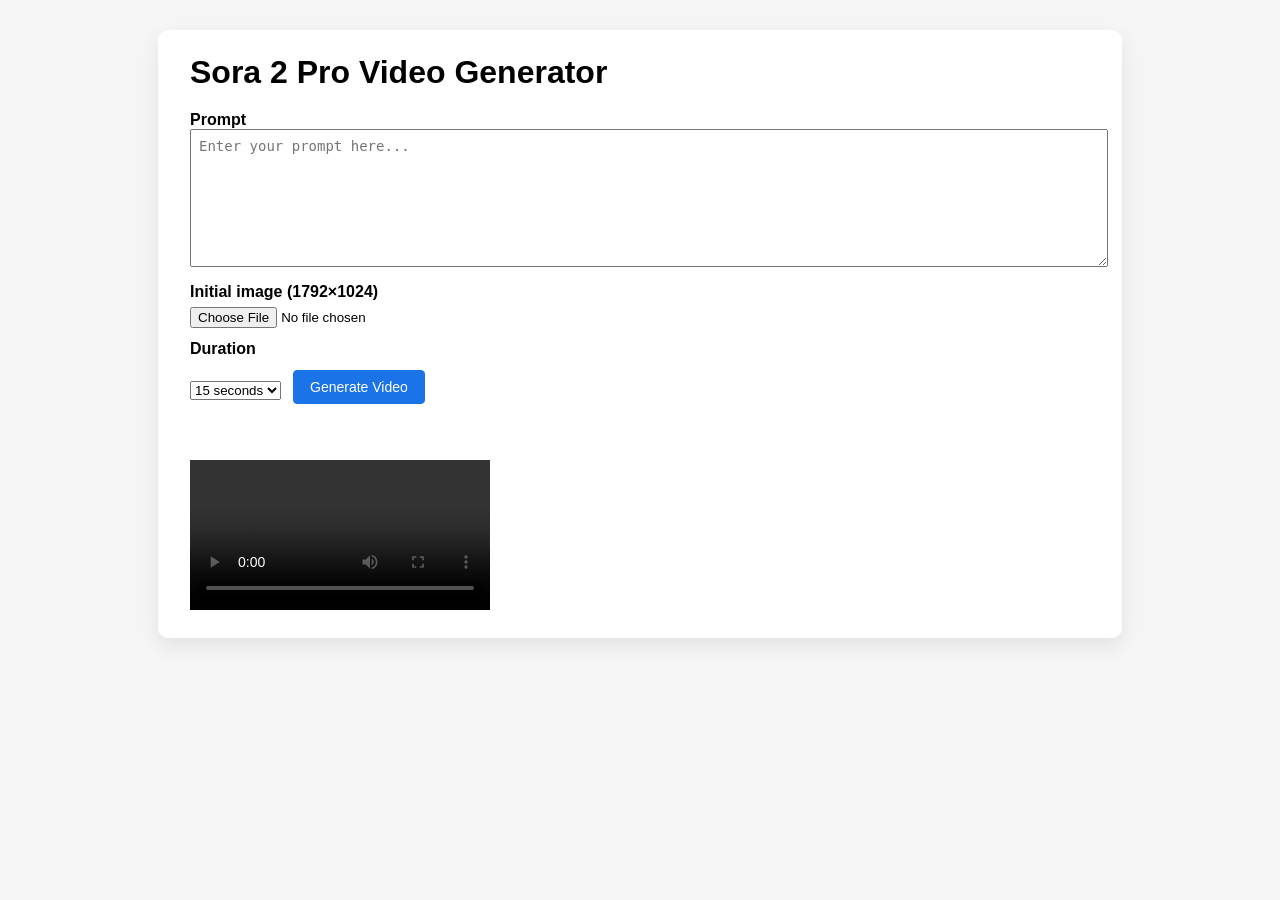
<file: frontend/index.html>
<!DOCTYPE html>
<html lang="en">
<head>
    <meta charset="UTF-8">
    <title>Sora 2 Pro Video Generator</title>
    <style>
        body {
            font-family: Arial, sans-serif;
            background: #f5f5f5;
            margin: 0;
            padding: 30px 15px;
        }
        .container {
            max-width: 900px;
            margin: 0 auto;
            background: #ffffff;
            padding: 24px 32px;
            border-radius: 10px;
            box-shadow: 0 8px 20px rgba(0,0,0,0.08);
        }
        h1 {
            margin-top: 0;
            margin-bottom: 20px;
        }
        label {
            display: block;
            margin-top: 12px;
            font-weight: bold;
        }
        textarea {
            width: 100%;
            min-height: 120px;
            resize: vertical;
            padding: 8px;
            font-size: 14px;
        }
        input[type="file"],
        select {
            margin-top: 6px;
        }
        .controls-row {
            display: flex;
            align-items: center;
            gap: 12px;
            margin-top: 12px;
        }
        button {
            padding: 8px 16px;
            font-size: 14px;
            cursor: pointer;
            border-radius: 4px;
            border: 1px solid #1b73e8;
            background: #1b73e8;
            color: white;
        }
        button:disabled {
            background: #9bbcf3;
            border-color: #9bbcf3;
            cursor: default;
        }
        #status {
            margin-top: 18px;
            font-size: 14px;
            color: #333;
            min-height: 18px;
        }
        #status.error {
            color: #c0392b;
        }
        #status.success {
            color: #2c7a4b;
        }
        video {
            margin-top: 20px;
            max-width: 100%;
            background: #000;
        }
    </style>
</head>
<body>
    <div class="container">
        <h1>Sora 2 Pro Video Generator</h1>

        <label for="prompt">Prompt</label>
        <textarea id="prompt" placeholder="Enter your prompt here..."></textarea>

        <label for="image">Initial image (1792×1024)</label>
        <input type="file" id="image" accept="image/png, image/jpeg, image/webp">

        <label for="duration">Duration</label>
        <div class="controls-row">
            <select id="duration">
                <option value="15">15 seconds</option>
                <option value="25">25 seconds</option>
            </select>
            <button id="generateBtn">Generate Video</button>
        </div>

        <div id="status"></div>
        <video id="videoPlayer" controls></video>
    </div>

    <script>
        const promptField = document.getElementById('prompt');
        const imageField = document.getElementById('image');
        const durationField = document.getElementById('duration');
        const statusDiv = document.getElementById('status');
        const videoPlayer = document.getElementById('videoPlayer');
        const generateBtn = document.getElementById('generateBtn');

        let timerId = null;

        function setStatus(text, type = "") {
            statusDiv.textContent = text;
            statusDiv.className = "";
            if (type) {
                statusDiv.classList.add(type);
            }
        }

        generateBtn.addEventListener('click', async () => {
            const prompt = promptField.value.trim();
            const file = imageField.files[0];
            const duration = durationField.value;

            if (!file) {
                setStatus('Please select an image file.', 'error');
                return;
            }

            // Prepare UI
            generateBtn.disabled = true;
            generateBtn.textContent = 'Generating...';
            videoPlayer.src = '';
            setStatus('Uploading and generating video...', '');

            const startTime = Date.now();

            // Counter updates every second
            timerId = setInterval(() => {
                const elapsed = Math.round((Date.now() - startTime) / 1000);
                setStatus(
                    `Generating video... ${elapsed}s elapsed (this may take around 60–120 seconds).`
                );
            }, 1000);

            const formData = new FormData();
            formData.append('prompt', prompt);
            formData.append('duration', duration);
            formData.append('image', file);

            try {
                const response = await fetch('/generate', {
                    method: 'POST',
                    body: formData
                });

                const result = await response.json();

                // Stop counter
                if (timerId !== null) {
                    clearInterval(timerId);
                    timerId = null;
                }

                const totalSeconds = Math.round((Date.now() - startTime) / 1000);

                if (response.ok) {
                    setStatus(`Video ready! (took ${totalSeconds}s)`, 'success');
                    if (result.video_url) {
                        videoPlayer.src = result.video_url;
                        videoPlayer.load();
                    }
                } else {
                    let extra = '';
                    if (result && result.details) {
                        extra = ' – ' + (typeof result.details === 'string'
                            ? result.details
                            : JSON.stringify(result.details));
                    }
                    setStatus(
                        'Error: ' + (result.error || 'Unknown error') + extra,
                        'error'
                    );
                }
            } catch (err) {
                if (timerId !== null) {
                    clearInterval(timerId);
                    timerId = null;
                }
                setStatus('Error: ' + err.toString(), 'error');
            } finally {
                generateBtn.disabled = false;
                generateBtn.textContent = 'Generate Video';
            }
        });
    </script>
</body>
</html>
</file>
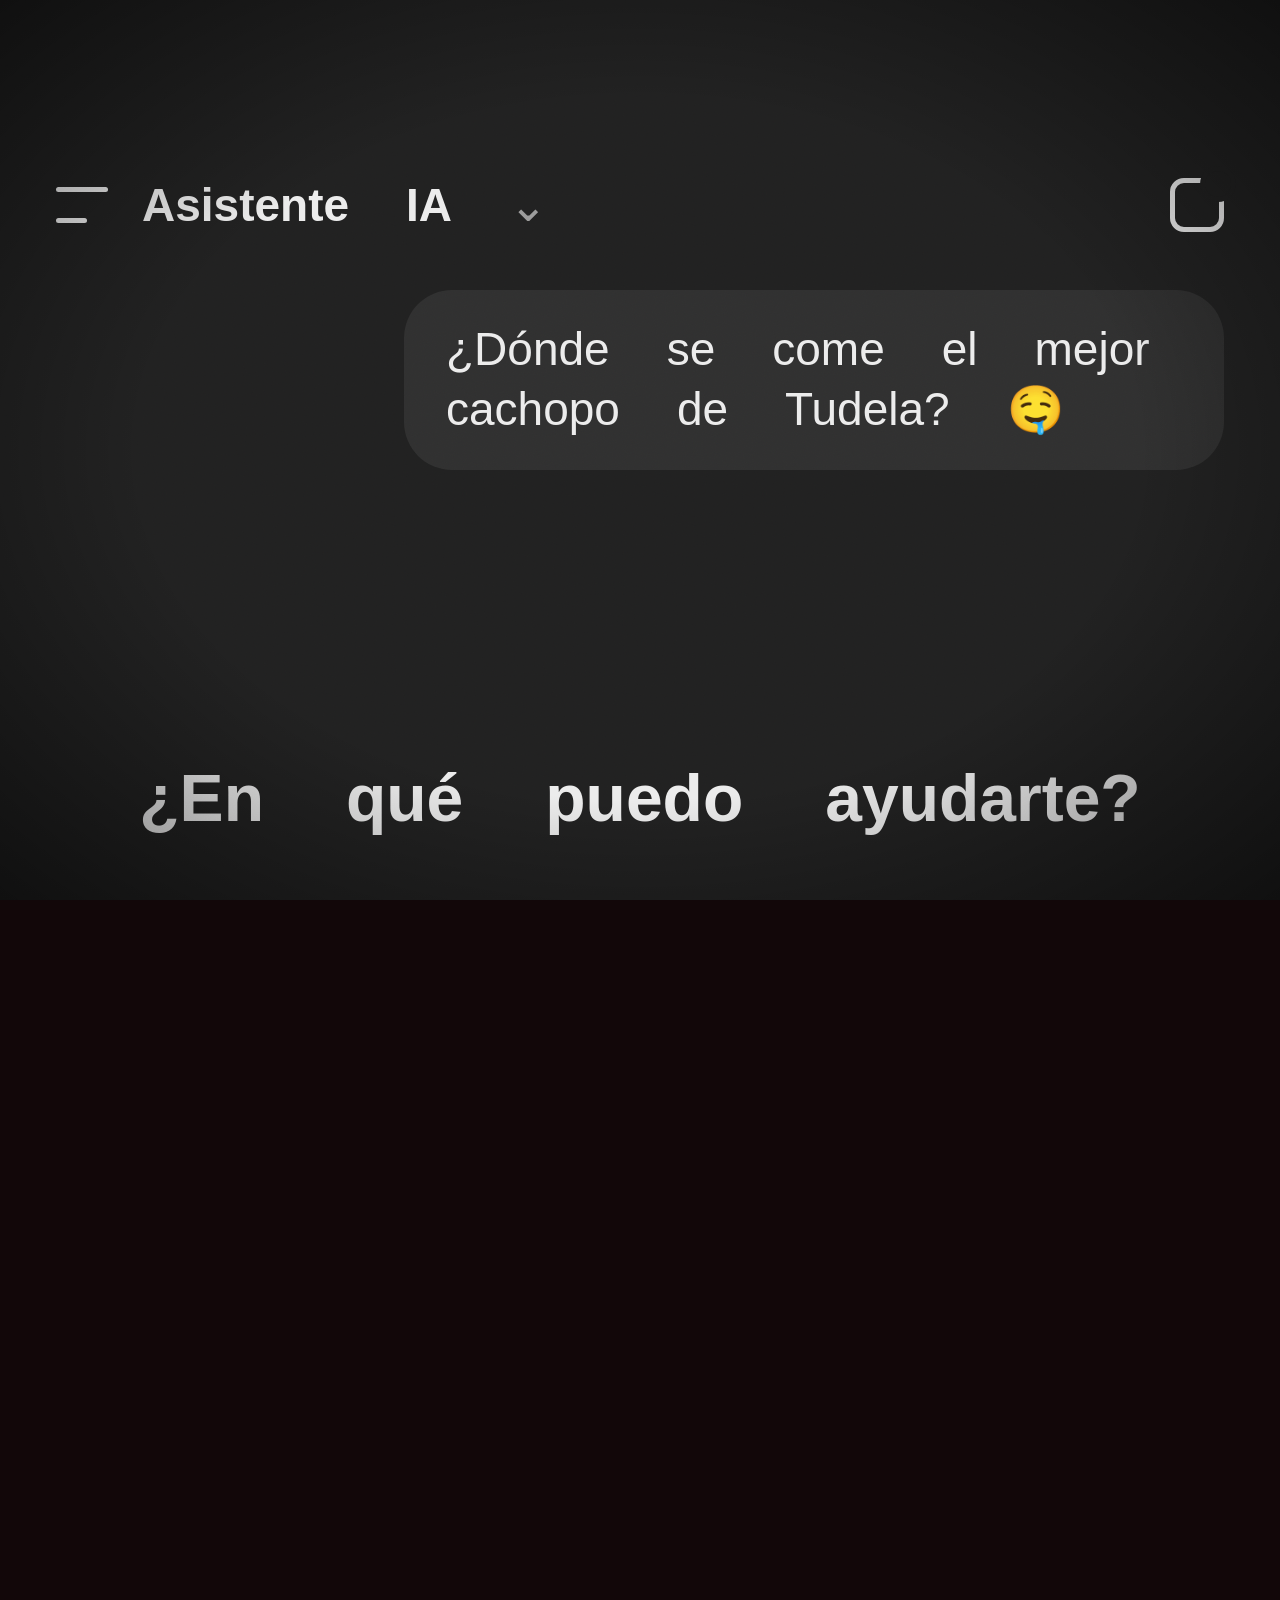
<file: reels/casa-alberto/src/reel1-ia.html>
<!doctype html>
<html lang="es">
<head>
<meta charset="utf-8">
<title>Reel 1 · Le pregunté a la IA</title>
<link rel="stylesheet" href="../assets/common.css">
<style>
  #bg { position: absolute; inset: 0; background: radial-gradient(circle at 50% 35%, #3a0b1a 0%, #140609 60%, #0b0405 100%); }

  /* Scene A: hook */
  #hook { position: absolute; inset: 0; display: flex; flex-direction: column; align-items: center; justify-content: center; gap: 18px; text-align: center; }
  #hook .l { font-size: 132px; display: inline-block; }
  #hook .gold { color: var(--gold); }
  #hook .eyes { font-size: 190px; margin-top: 30px; }

  /* Scene B: chat UI */
  #chat { position: absolute; inset: 0; background: #212121; transform-origin: 50% 50%; }
  #topbar { position: absolute; left: 0; right: 0; top: 150px; height: 110px; display: flex; align-items: center; padding: 0 56px; gap: 34px; }
  #topbar .menu { width: 52px; height: 36px; display: flex; flex-direction: column; justify-content: space-between; }
  #topbar .menu i { display: block; height: 5px; border-radius: 3px; background: #ececec; }
  #topbar .menu i:last-child { width: 60%; }
  #topbar .title { font-size: 46px; font-weight: 600; color: #ececec; }
  #topbar .title span { color: #9b9b9b; font-weight: 500; }
  #topbar .new { margin-left: auto; width: 54px; height: 54px; border: 5px solid #ececec; border-radius: 14px; position: relative; }
  #topbar .new::after { content: ''; position: absolute; right: -12px; top: -12px; width: 26px; height: 26px; border-radius: 50%; background: #212121; box-shadow: 0 0 0 5px #212121; }

  #empty { position: absolute; left: 0; right: 0; top: 760px; text-align: center; font-size: 66px; font-weight: 600; color: #ececec; }

  #viewport { position: absolute; left: 0; right: 0; top: 290px; height: 1100px; overflow: hidden; }
  #thread { position: absolute; left: 56px; right: 56px; top: 0; }
  #ububble { margin-left: auto; width: fit-content; max-width: 820px; background: #303030; color: #ececec; font-size: 46px; line-height: 1.3; padding: 30px 42px; border-radius: 48px; }
  #thinking { margin-top: 56px; font-size: 44px; font-weight: 500; background: linear-gradient(90deg, #6b6b6b 0%, #6b6b6b 35%, #f2f2f2 50%, #6b6b6b 65%, #6b6b6b 100%); background-size: 300% 100%; -webkit-background-clip: text; color: transparent; height: 0; overflow: visible; }
  #answer { margin-top: 56px; font-size: 44px; line-height: 1.42; color: #ececec; }
  #answer p { margin-bottom: 28px; }
  #answer b { font-weight: 800; color: #fff; }
  #answer .w { opacity: 0; }
  #answer ul { list-style: none; margin: 8px 0 26px; }
  #answer li { margin-bottom: 14px; }

  #card { display: flex; gap: 34px; align-items: center; background: #2b2b2b; border: 3px solid #3d3d3d; border-radius: 40px; padding: 30px 34px; margin: 6px 0 34px; opacity: 0; transform-origin: 50% 50%; position: relative; }
  #card .logo { width: 190px; height: 190px; flex: none; }
  #card .name { font-size: 58px; font-weight: 800; color: #fff; line-height: 1.1; }
  #card .sub { font-size: 36px; color: #b4b4b4; margin-bottom: 12px; font-style: italic; }
  #card .row { font-size: 38px; color: #e6e6e6; line-height: 1.45; }
  #card .glow { position: absolute; inset: -6px; border-radius: 44px; border: 6px solid var(--gold); box-shadow: 0 0 60px 10px rgba(244,183,64,.55), inset 0 0 40px rgba(244,183,64,.25); opacity: 0; }

  #actions { display: flex; gap: 44px; margin-top: 4px; opacity: 0; }
  #actions svg { width: 46px; height: 46px; }

  #composer { position: absolute; left: 44px; right: 44px; top: 1430px; min-height: 140px; border-radius: 70px; background: #303030; display: flex; align-items: center; padding: 0 30px 0 48px; gap: 26px; }
  #composer .plus { font-size: 64px; color: #cfcfcf; font-weight: 300; line-height: 1; }
  #composer .field { flex: 1; font-size: 44px; color: #ececec; white-space: nowrap; overflow: hidden; }
  #composer .ph { color: #8f8f8f; }
  #composer .caret { display: inline-block; width: 4px; height: 52px; background: #ececec; vertical-align: -10px; margin-left: 3px; }
  #send { width: 92px; height: 92px; border-radius: 50%; background: #676767; display: flex; align-items: center; justify-content: center; flex: none; }
  #send svg { width: 48px; height: 48px; }
  #disclaimer { position: absolute; left: 0; right: 0; top: 1600px; text-align: center; color: #9b9b9b; font-size: 30px; }

  #sticker { position: absolute; left: 50%; top: 560px; font-size: 76px; color: var(--ink); background: var(--gold); padding: 18px 46px 22px; border-radius: 26px; white-space: nowrap; box-shadow: 0 18px 0 #a8621a, 0 30px 60px rgba(0,0,0,.5); opacity: 0; }

</style>
</head>
<body>
<div id="stage">
  <div id="bg"></div>

  <div id="hook">
    <div><span class="l anton" data-i="0">Le pregunté</span></div>
    <div><span class="l anton" data-i="1">a la IA dónde</span></div>
    <div><span class="l anton gold" data-i="2">comer en Tudela</span></div>
    <div><span class="l eyes emoji" data-i="3">👀</span></div>
  </div>

  <div id="chat">
    <div id="topbar">
      <div class="menu"><i></i><i></i></div>
      <div class="title">Asistente IA <span>⌄</span></div>
      <div class="new"></div>
    </div>
    <div id="empty">¿En qué puedo ayudarte?</div>
    <div id="viewport"><div id="thread">
      <div id="ububble">¿Dónde se come el mejor cachopo de Tudela? 🤤</div>
      <div id="thinking">Pensando…</div>
      <div id="answer">
        <p class="stream">¡Buena pregunta! 😋 Si buscas cachopo en Tudela, lo tengo clarísimo:</p>
        <div id="card">
          <div class="logo"></div>
          <div>
            <div class="name">Casa Alberto</div>
            <div class="sub">De tapa en tapa</div>
            <div class="row">📍 C/ Muro 27, Tudela</div>
            <div class="row">📞 948 82 19 12</div>
          </div>
          <div class="glow"></div>
        </div>
        <ul class="stream">
          <li>🔥 <b>Cachopos</b> enormes y bien crujientes</li>
          <li>🥩 <b>Paletilla</b> y <b>costillares</b> que se deshacen</li>
          <li>🍻 Ambiente de tapeo de toda la vida</li>
        </ul>
        <p class="stream">Mi consejo: ve con hambre… y con amigos. 😉</p>
      </div>
      <div id="actions">
        <svg viewBox="0 0 24 24" fill="none" stroke="#b4b4b4" stroke-width="2" stroke-linecap="round" stroke-linejoin="round"><rect x="9" y="9" width="12" height="12" rx="2"/><path d="M5 15H4a1 1 0 0 1-1-1V4a1 1 0 0 1 1-1h10a1 1 0 0 1 1 1v1"/></svg>
        <svg viewBox="0 0 24 24" fill="none" stroke="#b4b4b4" stroke-width="2" stroke-linecap="round" stroke-linejoin="round"><path d="M7 10v11M15 5.9 14 10h5.8a2 2 0 0 1 2 2.3l-1.4 7A2 2 0 0 1 18.5 21H7V10l4-8a3 3 0 0 1 4 3.9z"/></svg>
        <svg viewBox="0 0 24 24" fill="none" stroke="#b4b4b4" stroke-width="2" stroke-linecap="round" stroke-linejoin="round"><path d="M17 14V3M9 18.1 10 14H4.2a2 2 0 0 1-2-2.3l1.4-7A2 2 0 0 1 5.5 3H17v11l-4 8a3 3 0 0 1-4-3.9z"/></svg>
        <svg viewBox="0 0 24 24" fill="none" stroke="#b4b4b4" stroke-width="2" stroke-linecap="round" stroke-linejoin="round"><path d="M3 12a9 9 0 1 0 3-6.7L3 8"/><path d="M3 3v5h5"/></svg>
      </div>
    </div></div>

    <div id="composer">
      <div class="plus">+</div>
      <div class="field"><span class="ph">Pregunta lo que quieras</span><span class="typed"></span><span class="caret"></span></div>
      <div id="send"><svg viewBox="0 0 24 24" fill="none" stroke="#212121" stroke-width="3" stroke-linecap="round" stroke-linejoin="round"><path d="M12 19V5M5 12l7-7 7 7"/></svg></div>
    </div>
    <div id="disclaimer">La IA puede cometer errores. Esta vez, no. 😉</div>
  </div>
  <div id="sticker" class="marker">¡Hasta la IA lo sabe! 🏆</div>

  <div id="end" data-headline="¿Te vienes? 🤤"></div>
</div>

<script src="../assets/common.js"></script>
<script>
window.DURATION = 23;
const QUESTION = '¿Dónde se come el mejor cachopo de Tudela? 🤤';
const T = { hookEnd: 2.6, typeStart: 3.5, typeEnd: 6.4, send: 6.9, think: 7.3, answer: 8.9, zoom: 15.6, end: 18.4 };
const chars = [...QUESTION];
const charTime = i => T.typeStart + (T.typeEnd - T.typeStart) * i / chars.length;

window.SFX = [
  { t: 0.05, type: 'hit' }, { t: 0.45, type: 'pop' }, { t: 0.85, type: 'pop' }, { t: 1.25, type: 'pop' },
  { t: T.hookEnd - .25, type: 'whoosh' },
  ...chars.map((c, i) => ({ t: charTime(i), type: 'key' })).filter((_, i) => i % 1 === 0),
  { t: T.send, type: 'pop' }, { t: T.answer, type: 'ding' },
  { t: T.zoom - .3, type: 'whoosh' }, { t: T.zoom + .1, type: 'hit' },
  { t: T.end - 1.2, type: 'riser', dur: 1.2 }, { t: T.end, type: 'impact' },
];
window.MUSIC = { style: 'chill', bpm: 96, duckUntil: 0 };

// Split streaming blocks into word spans so the answer can "type" itself.
let words = [];
window.addEventListener('DOMContentLoaded', () => {
  $$('#answer .stream').forEach(block => {
    const walk = node => {
      [...node.childNodes].forEach(n => {
        if (n.nodeType === 3) {
          const frag = document.createDocumentFragment();
          n.textContent.split(/(\s+)/).forEach(part => {
            if (!part) return;
            if (/^\s+$/.test(part)) { frag.appendChild(document.createTextNode(part)); return; }
            const s = document.createElement('span'); s.className = 'w'; s.textContent = part; frag.appendChild(s);
          });
          n.replaceWith(frag);
        } else walk(n);
      });
    };
    walk(block);
  });
  words = $$('#answer .w');
});

// Words of the answer: the card is inserted after the first paragraph.
const CARD_AT = 1.9; // seconds after T.answer
function wordTime(i) {
  const firstPara = 12;
  const base = T.answer + i * 0.085;
  return i >= firstPara ? base + 1.0 : base;
}

window.renderFrame = function (t) {
  // ---------- Scene A: hook ----------
  const hookOut = prog(t, T.hookEnd - .35, .35, E.inCubic);
  $('#hook').style.opacity = 1 - hookOut;
  $$('#hook .l').forEach(el => {
    const i = +el.dataset.i, p = prog(t, .05 + i * .4, .45, E.outBack);
    style(el, { y: (1 - p) * 120, s: .6 + .4 * p + hookOut * .3, o: clamp(p * 2), blur: (1 - p) * 10 });
  });
  const sh0 = shake(t, .05, .4, 14);
  style($('#hook'), { x: sh0.x, y: sh0.y });

  // ---------- Scene B: chat ----------
  const chatIn = prog(t, T.hookEnd - .3, .6, E.outExpo);
  const zoom = prog(t, T.zoom, 1.1, E.inOutCubic);
  const chatOut = prog(t, T.end - .25, .35, E.inCubic);
  const chat = $('#chat');
  chat.style.display = t < T.hookEnd - .3 || t > T.end + .3 ? 'none' : 'block';

  // typing
  const typedN = chars.filter((_, i) => charTime(i) <= t).length;
  const sent = t >= T.send;
  $('#composer .typed').textContent = sent ? '' : chars.slice(0, typedN).join('');
  $('#composer .ph').style.display = (typedN === 0 || sent) ? 'inline' : 'none';
  $('#composer .caret').style.opacity = (Math.floor(t * 2.2) % 2 === 0 || (t > T.typeStart && t < T.typeEnd)) && !sent ? 1 : 0;
  const hasText = typedN > 0 && !sent;
  $('#send').style.background = hasText ? '#ececec' : '#676767';
  const press = 1 - .18 * Math.sin(Math.PI * clamp((t - (T.send - .15)) / .3));
  style($('#send'), { s: press });

  // question bubble + empty state
  const emptyOut = prog(t, T.send, .3);
  style($('#empty'), { o: 1 - emptyOut, y: -emptyOut * 40 });
  const bub = prog(t, T.send, .55, E.outBack);
  style($('#ububble'), { o: clamp(bub * 2), y: (1 - bub) * 900, s: .9 + .1 * bub });

  // thinking shimmer
  const th = $('#thinking');
  const thinkingOn = t >= T.think && t < T.answer;
  th.style.opacity = thinkingOn ? env(t, T.think, T.answer, .2, .15) : 0;
  th.style.backgroundPosition = `${100 - ((t - T.think) * 120) % 300}% 0`;

  // answer streaming
  words.forEach((w, i) => { w.style.opacity = clamp((t - wordTime(i)) / .12); });
  const card = prog(t, T.answer + CARD_AT, .6, E.outBack);
  style($('#card'), { o: clamp(card * 1.5), y: (1 - card) * 60, s: .92 + .08 * card });
  const actions = prog(t, T.answer + 1.0 + words.length * .085 + .3, .4);
  $('#actions').style.opacity = actions;

  // auto-scroll the thread so the newest content stays in view
  const thread = $('#thread');
  const vp = $('#viewport').clientHeight;
  const contentH = [...thread.children].reduce((h, el) => {
    if (el.id === 'answer') {
      // only count what has already appeared
      const visible = [...el.querySelectorAll('.w')].filter(w => +w.style.opacity > 0).pop();
      const cardShown = +$('#card').style.opacity > 0;
      const bottom = visible ? visible.offsetTop + visible.offsetHeight + 40 : 0;
      const cardBottom = cardShown ? $('#card').offsetTop + $('#card').offsetHeight + 40 : 0;
      return Math.max(h, el.offsetTop + 0, Math.max(bottom, cardBottom));
    }
    if (el.id === 'actions') return +el.style.opacity > 0 ? Math.max(h, el.offsetTop + el.offsetHeight + 30) : h;
    return Math.max(h, el.offsetTop + el.offsetHeight);
  }, 0);
  const targetScroll = Math.max(0, contentH - vp);
  thread.style.transform = `translateY(${-targetScroll}px)`;

  // zoom punch onto the card (measured with the chat untransformed)
  chat.style.transform = 'none';
  const cardRect = $('#card').getBoundingClientRect();
  const fx = cardRect.left + cardRect.width / 2, fy = cardRect.top + cardRect.height / 2;
  const zs = 1 + zoom * .08;
  const shz = shake(t, T.zoom + .1, .5, 12);
  chat.style.transformOrigin = `${fx}px ${fy}px`;
  chat.style.transform = `translate(${(540 - fx) * zoom + shz.x}px, ${(1000 - fy) * zoom + shz.y}px) scale(${zs * (1 + chatOut * .4)})`;
  chat.style.opacity = Math.min(chatIn, 1 - chatOut);
  chat.style.filter = chatOut > 0 ? `blur(${chatOut * 20}px)` : 'none';
  $$('#thread > *:not(#answer), #answer > *:not(#card), #topbar, #composer, #disclaimer').forEach(el => {
    el.style.filter = zoom > 0 ? `brightness(${1 - .65 * zoom}) blur(${zoom * 3}px)` : 'none';
  });
  $('#card .glow').style.opacity = zoom * (.75 + .25 * Math.sin(t * 9));
  const st = prog(t, T.zoom + .5, .5, E.outBack);
  $('#sticker').style.opacity = clamp(st * 2) * (1 - chatOut);
  $('#sticker').style.transform = `translate(-50%, ${(1 - st) * -60}px) rotate(-5deg) scale(${.4 + .6 * st})`;

  renderEnd(t, T.end);

  $('#bg').style.opacity = 1;
  overlays(t, [[0.05, .25, .5], [T.zoom + .1, .25, .5], [T.end, .35, .9]]);
};
</script>
</body>
</html>
</file>
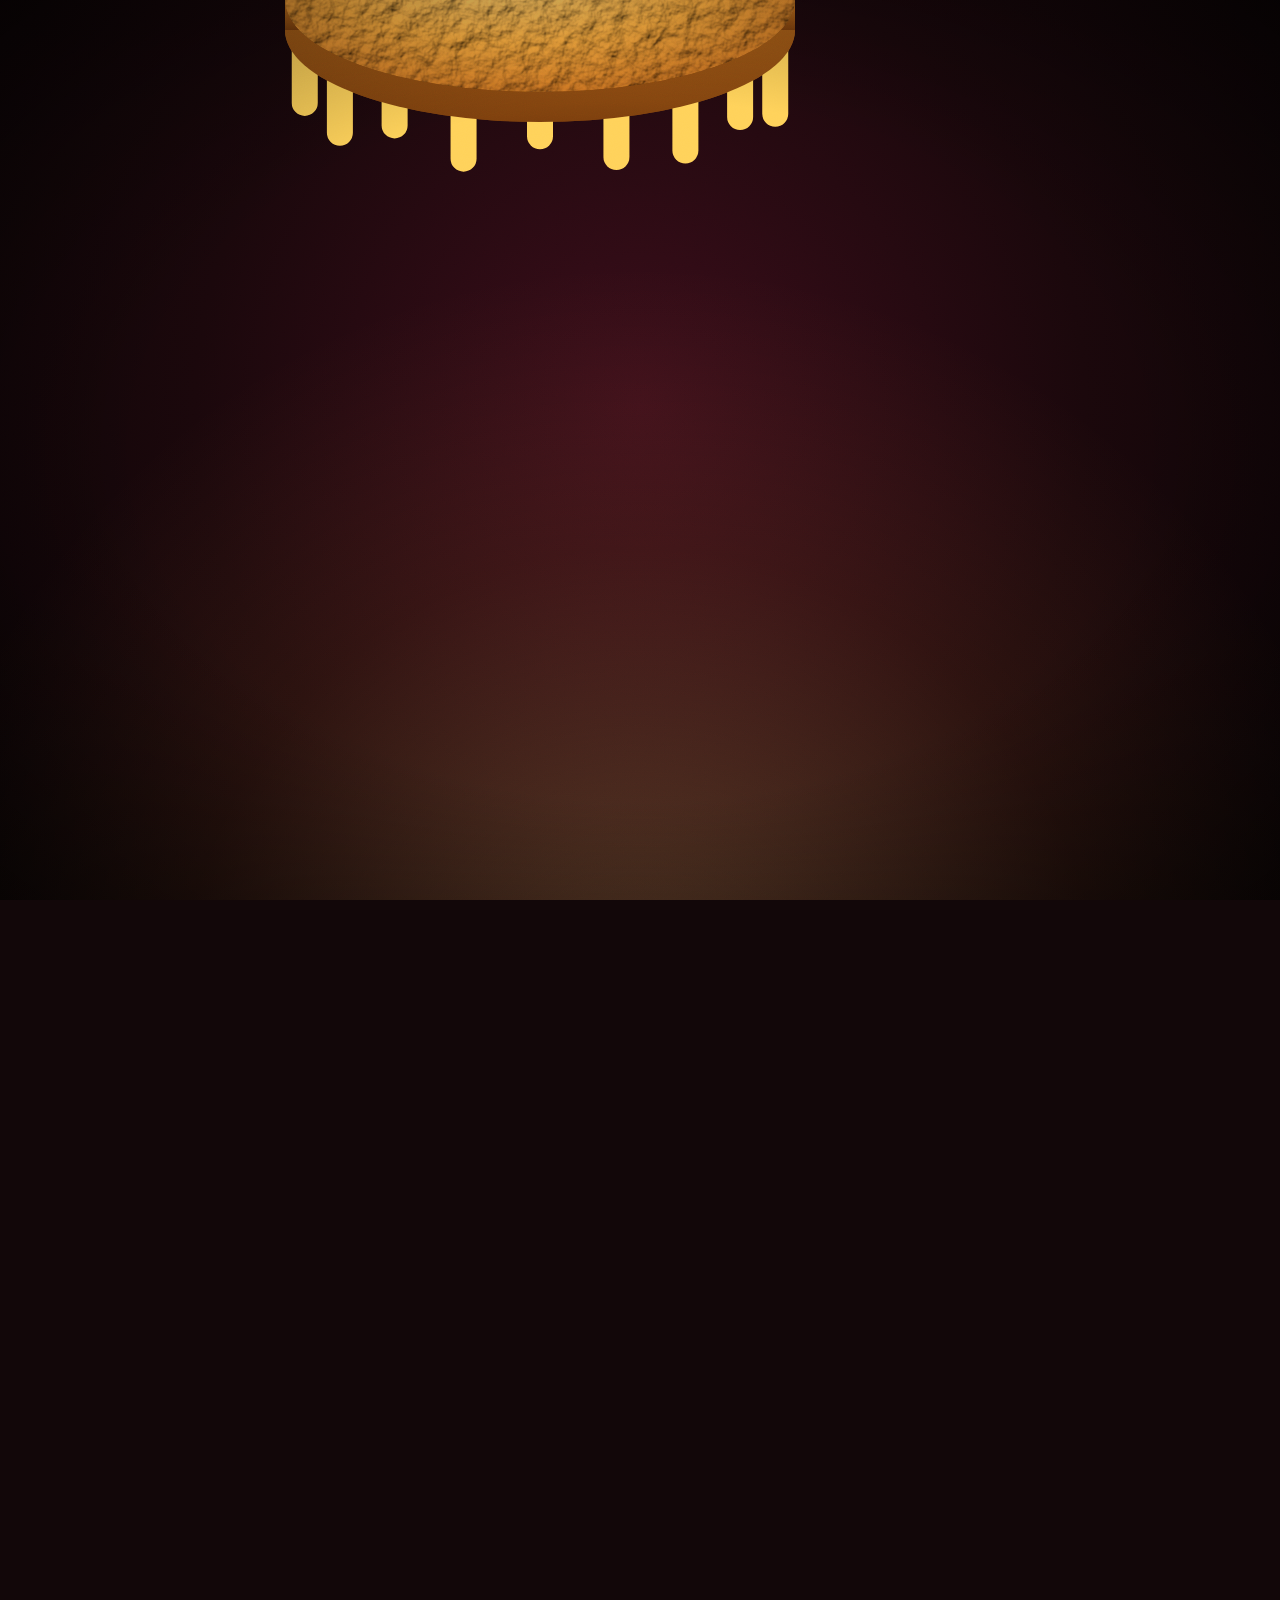
<file: reels/casa-alberto/src/reel2-cachopo.html>
<!doctype html>
<html lang="es">
<head>
<meta charset="utf-8">
<title>Reel 2 · Anatomía del cachopo</title>
<link rel="stylesheet" href="../assets/common.css">
<style>
  #bg { position: absolute; inset: 0; background: radial-gradient(circle at 50% 45%, #3b0d1a 0%, #1a070b 55%, #0a0304 100%); }
  #spot { position: absolute; left: 50%; top: 1000px; width: 1600px; height: 1600px; margin: -800px 0 0 -800px; border-radius: 50%;
    background: radial-gradient(circle, rgba(255,190,110,.28) 0%, rgba(255,150,60,.08) 40%, transparent 65%); }

  /* hook */
  .slam { position: absolute; left: 50%; top: 50%; white-space: nowrap; text-align: center; opacity: 0; }
  #w1, #w2, #w3 { font-size: 210px; color: var(--cream); }
  #w3 { color: var(--gold); }
  #w4 { font-size: 120px; color: var(--cream); top: 700px; }
  #w5 { font-size: 300px; top: 960px; letter-spacing: 4px;
    background: linear-gradient(180deg, #ffd889 0%, #f4a83a 45%, #c56a17 100%); -webkit-background-clip: text; color: transparent;
    filter: drop-shadow(0 14px 0 #6b2a07) drop-shadow(0 30px 40px rgba(0,0,0,.6)); }

  #title { position: absolute; left: 0; right: 0; top: 230px; text-align: center; font-size: 104px; color: var(--gold); opacity: 0; }
  #title small { display: block; font-size: 54px; color: var(--cream); letter-spacing: 6px; margin-bottom: 8px; }

  #scene { position: absolute; inset: 0; }
  svg#food { position: absolute; left: 0; top: 0; width: 1080px; height: 1920px; overflow: visible; }

  .label { position: absolute; width: 250px; font-size: 50px; line-height: 1; color: var(--cream); opacity: 0; }
  .label i { display: block; font-style: normal; font-size: 40px; color: var(--gold); margin-bottom: 6px; }
  .label.left { left: 30px; text-align: left; }
  .label.right { right: 30px; text-align: right; }

  #crunch { position: absolute; left: 50%; top: 520px; font-size: 190px; color: #fff; opacity: 0; white-space: nowrap;
    -webkit-text-stroke: 8px var(--wine); paint-order: stroke fill; text-shadow: 0 16px 0 var(--wine-dark); }

  #tagline { position: absolute; left: 0; right: 0; top: 250px; text-align: center; }
  #tagline div { font-size: 112px; opacity: 0; }
  #tagline .b { color: var(--gold); }

  #more { position: absolute; inset: 0; background: var(--wine); overflow: hidden; display: none; }
  #stripes { position: absolute; left: -50%; top: -50%; width: 200%; height: 200%;
    background: repeating-linear-gradient(-30deg, rgba(255,255,255,.06) 0 60px, transparent 60px 120px); }
  #more .intro { position: absolute; left: 0; right: 0; top: 330px; text-align: center; font-size: 84px; color: var(--cream); }
  .chip { position: absolute; left: 50%; white-space: nowrap; font-size: 150px; padding: 20px 70px 26px; border-radius: 30px; opacity: 0; }
  #c1 { top: 640px; background: var(--cream); color: var(--wine); box-shadow: 0 18px 0 #c9b9a5; }
  #c2 { top: 960px; background: var(--gold); color: var(--ink); box-shadow: 0 18px 0 #a8621a; }
  #c3 { top: 1290px; font-size: 110px; background: var(--ink); color: var(--cream); box-shadow: 0 18px 0 #000; }
</style>
</head>
<body>
<div id="stage">
  <div id="bg"></div>
  <div id="spot"></div>

  <div id="scene">
    <svg id="food" viewBox="0 0 1080 1920">
      <defs>
        <filter id="crumbs" x="-10%" y="-10%" width="120%" height="120%">
          <feTurbulence type="fractalNoise" baseFrequency=".055" numOctaves="4" seed="3" result="noise"/>
          <feDiffuseLighting in="noise" surfaceScale="5" lighting-color="#fff" result="light">
            <feDistantLight azimuth="235" elevation="48"/>
          </feDiffuseLighting>
          <feComposite in="light" in2="SourceGraphic" operator="arithmetic" k1="1.25" k2="0" k3="0" k4="0" result="lit"/>
          <feComposite in="lit" in2="SourceAlpha" operator="in"/>
        </filter>
        <radialGradient id="goldTop" cx="45%" cy="35%" r="70%">
          <stop offset="0" stop-color="#ffcf6e"/><stop offset=".55" stop-color="#eaa03a"/><stop offset="1" stop-color="#b8661c"/>
        </radialGradient>
        <linearGradient id="goldSide" x1="0" y1="0" x2="0" y2="1">
          <stop offset="0" stop-color="#c9781f"/><stop offset="1" stop-color="#7c3f0d"/>
        </linearGradient>
        <radialGradient id="plate" cx="50%" cy="40%" r="60%">
          <stop offset="0" stop-color="#ffffff"/><stop offset=".8" stop-color="#e9e4dc"/><stop offset="1" stop-color="#b9b2a8"/>
        </radialGradient>
        <filter id="soft"><feGaussianBlur stdDeviation="14"/></filter>
        <filter id="steamBlur"><feGaussianBlur stdDeviation="10"/></filter>
      </defs>
      <!-- exploded layers are injected here -->
      <g id="layers"></g>
      <!-- hero plate -->
      <g id="hero" opacity="0">
        <ellipse cx="540" cy="1190" rx="500" ry="215" fill="#000" opacity=".45" filter="url(#soft)"/>
        <ellipse cx="540" cy="1150" rx="490" ry="205" fill="url(#plate)"/>
        <ellipse cx="540" cy="1140" rx="400" ry="160" fill="none" stroke="#d6cfc4" stroke-width="5"/>
        <g id="fries"></g>
        <g id="backPiece"></g>
        <g id="face"></g>
        <g id="strands"></g>
        <g id="frontPiece"></g>
        <g id="steam" filter="url(#steamBlur)"></g>
        <path id="knife" d="" stroke="#fff" stroke-width="10" stroke-linecap="round" fill="none" opacity="0"/>
      </g>
      <g id="particles"></g>
    </svg>
    <div id="labels"></div>
  </div>

  <div id="title" class="anton"><small>Anatomía de un</small>Cachopo</div>
  <div id="crunch" class="anton">¡CRUNCH!</div>
  <div id="tagline" class="anton"><div>Crujiente por fuera.</div><div class="b">Fundido por dentro.</div></div>

  <div id="w1" class="slam anton">Esto</div>
  <div id="w2" class="slam anton">no es</div>
  <div id="w3" class="slam anton">un filete</div>
  <div id="w4" class="slam anton">Es un</div>
  <div id="w5" class="slam anton">Cachopo</div>

  <div id="more">
    <div id="stripes"></div>
    <div class="intro anton">Y si eres más de…</div>
    <div id="c1" class="chip anton">Paletilla 🍖</div>
    <div id="c2" class="chip anton">Costillares 🔥</div>
    <div id="c3" class="chip anton">…¡y mucho más! 😛</div>
  </div>

  <div id="end" data-headline="¿Te atreves con él? 😏"></div>
</div>

<script src="../assets/common.js"></script>
<script>
window.DURATION = 24;
const T = { hook2: 1.55, layers: 3.1, slam: 8.9, hero: 9.5, cut: 11.9, more: 15.6, end: 18.8 };
const NS = 'http://www.w3.org/2000/svg';
const el = (tag, attrs = {}, parent) => {
  const e = document.createElementNS(NS, tag);
  for (const [k, v] of Object.entries(attrs)) e.setAttribute(k, v);
  if (parent) parent.appendChild(e);
  return e;
};

// From top to bottom of the finished cachopo.
const LAYERS = [
  { name: 'Empanado crujiente', top: 'url(#goldTop)', side: 'url(#goldSide)', h: 30, crumbs: true },
  { name: 'Filete de ternera', top: '#a3523f', side: '#6e2c1f', h: 24 },
  { name: 'Jamón serrano', top: '#d9707b', side: '#a3404c', h: 12, marbled: true },
  { name: 'Queso fundido', top: '#ffd25a', side: '#e2a21c', h: 18, cheese: true },
  { name: 'Filete de ternera', top: '#a3523f', side: '#6e2c1f', h: 24 },
  { name: 'Empanado dorado', top: 'url(#goldTop)', side: 'url(#goldSide)', h: 30, crumbs: true },
];
const RX = 255, RY = 92, CX = 540;
const layerG = [], labels = [];

window.SFX = [
  { t: 0.0, type: 'hit' }, { t: 0.42, type: 'hit' }, { t: 0.84, type: 'hit' },
  { t: T.hook2, type: 'whoosh' }, { t: T.hook2 + .45, type: 'impact' },
  { t: T.layers - .4, type: 'whoosh' },
  ...LAYERS.map((_, i) => ({ t: T.layers + .3 + i * .78 + .35, type: 'pop' })),
  { t: T.slam - .8, type: 'riser', dur: .8 }, { t: T.slam, type: 'crunch' }, { t: T.slam, type: 'hit' },
  { t: T.hero + .3, type: 'whoosh' },
  { t: T.cut - .1, type: 'whoosh', dur: .35 }, { t: T.cut + .45, type: 'crunch', gain: .6 },
  { t: T.more - .3, type: 'whoosh' }, { t: T.more + .5, type: 'hit' }, { t: T.more + 1.1, type: 'hit' }, { t: T.more + 1.7, type: 'hit' },
  { t: T.end - 1, type: 'riser', dur: 1 }, { t: T.end, type: 'impact' },
];
window.MUSIC = { style: 'trap', bpm: 140 };

function disc(parent, cx, cy, rx, ry, h, top, side, opts = {}) {
  const g = el('g', {}, parent);
  el('ellipse', { cx, cy: cy + h, rx, ry, fill: side }, g);
  el('rect', { x: cx - rx, y: cy, width: rx * 2, height: h, fill: side }, g);
  el('ellipse', { cx, cy, rx, ry, fill: top, filter: opts.crumbs ? 'url(#crumbs)' : '' }, g);
  if (opts.marbled) {
    const id = 'marble' + (disc.n = (disc.n || 0) + 1);
    el('ellipse', { cx, cy, rx: rx - 6, ry: ry - 6 }, el('clipPath', { id }, $('svg defs')));
    const mg = el('g', { 'clip-path': `url(#${id})` }, g);
    for (let k = 0; k < 5; k++) el('path', { d: `M ${cx - rx * .7 + k * 40} ${cy - 40 + k * 22} q 120 -30 ${180 + k * 20} 10 t 200 -16`, stroke: '#f7d4d0', 'stroke-width': 9, fill: 'none', opacity: .7, 'stroke-linecap': 'round' }, mg);
  }
  if (opts.cheese) {
    const r = mulberry32(5);
    for (let k = 0; k < 9; k++) {
      const a = Math.PI * (.1 + .8 * k / 8);
      const x = cx - Math.cos(a) * rx * .97, y = cy + h + Math.sin(a) * ry - 4;
      const len = 26 + r() * 50;
      el('path', { d: `M ${x - 13} ${y - 10} L ${x - 13} ${y + len} a 13 13 0 0 0 26 0 L ${x + 13} ${y - 10} Z`, fill: '#ffd25a', class: 'drip', 'data-len': len }, g);
    }
  }
  return g;
}

window.addEventListener('DOMContentLoaded', () => {
  const layers = $('#layers');
  LAYERS.forEach((L, i) => {
    const g = disc(layers, CX, 0, RX, RY, L.h, L.top, L.side, L);
    layers.prepend(g); // upper layers must paint over lower ones
    layerG.push(g);
    const lab = document.createElement('div');
    lab.className = 'label anton ' + (i % 2 ? 'right' : 'left');
    lab.innerHTML = `<i>0${i + 1}</i>${L.name}`;
    $('#labels').appendChild(lab); labels.push(lab);
  });
  buildHero();
  const p = $('#particles'), r = mulberry32(11);
  for (let i = 0; i < 70; i++) {
    const c = el('circle', { r: 4 + r() * 10, fill: ['#f4b740', '#d9861e', '#ffd889', '#b8661c'][i % 4], opacity: 0 }, p);
    Object.assign(c.dataset, { a: r() * Math.PI * 2, v: 500 + r() * 1100, g: 1500 + r() * 800 });
  }
});

// ---------- hero cachopo (cut into a back and a front piece) ----------
const H = { cx: 540, cy: 1060, rx: 380, ry: 150, th: 74, chord: 1095 };
function buildHero() {
  const hw = H.rx * Math.sqrt(1 - ((H.chord - H.cy) / H.ry) ** 2);
  H.hw = hw;
  const defs = $('svg defs');
  el('rect', { x: 0, y: 0, width: 1080, height: H.chord, id: 'clipBackR' }, el('clipPath', { id: 'clipBack' }, defs));
  el('rect', { x: 0, y: H.chord, width: 1080, height: 900 }, el('clipPath', { id: 'clipFront' }, defs));

  const cyl = (parent, clip) => {
    const g = el('g', { 'clip-path': `url(#${clip})` }, parent);
    el('ellipse', { cx: H.cx, cy: H.cy + H.th, rx: H.rx, ry: H.ry, fill: 'url(#goldSide)', filter: 'url(#crumbs)' }, g);
    el('rect', { x: H.cx - H.rx, y: H.cy, width: H.rx * 2, height: H.th, fill: 'url(#goldSide)', filter: 'url(#crumbs)' }, g);
    el('ellipse', { cx: H.cx, cy: H.cy, rx: H.rx, ry: H.ry, fill: 'url(#goldTop)', filter: 'url(#crumbs)' }, g);
    return g;
  };
  cyl($('#backPiece'), 'clipBack');
  cyl($('#frontPiece'), 'clipFront');

  // cut face of the back piece: crust / meat / ham / cheese / meat / crust
  const face = $('#face');
  const bands = [['#c9781f', 9], ['#9a4a37', 14], ['#d9707b', 8], ['#ffd25a', 14], ['#9a4a37', 14], ['#c9781f', 15]];
  let y = H.chord;
  const faceG = el('g', {}, face);
  el('clipPath', { id: 'faceClip' }, $('svg defs')).appendChild(el('rect', { x: H.cx - hw, y: H.chord, width: hw * 2, height: H.th, rx: 18 }));
  faceG.setAttribute('clip-path', 'url(#faceClip)');
  bands.forEach(([c, h]) => { el('rect', { x: H.cx - hw, y, width: hw * 2, height: h + 1, fill: c }, faceG); y += h; });
  const r = mulberry32(21);
  for (let k = 0; k < 7; k++) {
    const x = H.cx - hw * .8 + k * hw * .27 + r() * 20;
    el('path', { class: 'fdrip', 'data-len': 30 + r() * 40, d: '', fill: '#ffd25a' }, face);
    face.lastChild.dataset.x = x;
  }
  // cheese strands bridging the gap
  for (let k = 0; k < 6; k++) {
    el('path', { class: 'strand', fill: '#ffd25a', d: '' }, $('#strands')).dataset.x = H.cx - hw * .75 + k * hw * .3 + (k % 2) * 12;
  }
  // a few fries and a pepper on the plate
  const fr = $('#fries'), rr = mulberry32(4);
  for (let k = 0; k < 9; k++) {
    const x = 140 + rr() * 150 + (k > 4 ? 560 : 0), yy = 1160 + rr() * 90;
    el('rect', { x, y: yy, width: 90 + rr() * 40, height: 24, rx: 8, fill: k % 3 ? '#f2c85b' : '#e6b043', stroke: '#c58c22', 'stroke-width': 3, transform: `rotate(${-30 + rr() * 60} ${x} ${yy})` }, fr);
  }
  el('path', { d: 'M 760 1225 q 70 -40 150 -10 q -10 30 -60 34 q -60 6 -90 -24 z', fill: '#2f7d32', stroke: '#1d5320', 'stroke-width': 4 }, fr);
  for (let k = 0; k < 5; k++) el('path', { class: 'steam', d: '', stroke: '#fff', 'stroke-width': 20, fill: 'none', 'stroke-linecap': 'round' }, $('#steam'));
}

function renderHero(t) {
  const hero = $('#hero');
  const hin = prog(t, T.hero, .5, E.outCubic), hout = prog(t, T.more - .25, .3, E.inCubic);
  hero.setAttribute('opacity', Math.min(hin, 1 - hout));
  const push = 1 + .08 * prog(t, T.hero, T.more - T.hero, E.linear) + (1 - E.outBack(clamp((t - T.hero) / .6))) * -.15;
  hero.setAttribute('transform', `translate(540 1100) scale(${push}) translate(-540 -1100)`);

  // knife slash and the separation of the front piece
  const k = prog(t, T.cut, .35, E.inOutCubic);
  const knife = $('#knife');
  const x0 = H.cx - H.hw - 60, x1 = H.cx + H.hw + 60;
  knife.setAttribute('d', `M ${x0} ${H.chord} L ${lerp(x0, x1, k)} ${H.chord}`);
  knife.setAttribute('opacity', k > 0 ? 1 - prog(t, T.cut + .35, .25) : 0);
  const gap = 95 * prog(t, T.cut + .45, 1.6, E.outCubic);
  $('#frontPiece').setAttribute('transform', `translate(0 ${gap})`);
  $('#face').setAttribute('opacity', gap > 1 ? 1 : 0);
  const cheeseY = H.chord + 9 + 14 + 8 + 7;
  $$('.fdrip').forEach(d => {
    const len = +d.dataset.len * prog(t, T.cut + .8, 2.5, E.outCubic), x = +d.dataset.x;
    d.setAttribute('d', `M ${x - 10} ${cheeseY} L ${x - 10} ${cheeseY + len} a 10 10 0 0 0 20 0 L ${x + 10} ${cheeseY} Z`);
  });
  $$('.strand').forEach((s, i) => {
    const x = +s.dataset.x;
    const stretch = gap / 95;
    const w = Math.max(3, 16 * (1 - stretch * .7) + Math.sin(i * 2 + t) * 2);
    const yA = cheeseY, yB = H.chord + gap + 6, sag = 12 * stretch;
    s.setAttribute('d', gap < 2 ? '' :
      `M ${x - w} ${yA} C ${x - w * .4} ${lerp(yA, yB, .5)}, ${x - w * .4 + sag} ${lerp(yA, yB, .6)}, ${x - w * 1.2} ${yB}
       L ${x + w * 1.2} ${yB} C ${x + w * .4 + sag} ${lerp(yA, yB, .6)}, ${x + w * .4} ${lerp(yA, yB, .5)}, ${x + w} ${yA} Z`);
  });
  $$('.steam').forEach((s, i) => {
    const ph = ((t * .45 + i / 5) % 1);
    const x = 380 + i * 80, y0 = 1020 - ph * 420;
    s.setAttribute('d', `M ${x} ${y0} q 40 -50 0 -100 q -40 -50 0 -100`);
    s.setAttribute('opacity', .32 * Math.sin(Math.PI * ph) * hin);
  });
}

function layerY(i, t) {
  // exploded position, then the slam stacks every layer onto the plate
  const spacing = 168, top0 = 560;
  const exploded = top0 + i * spacing;
  let stacked = 1000;
  for (let j = 0; j < i; j++) stacked += LAYERS[j].h;
  const s = prog(t, T.slam - .45, .45, E.inExpo);
  return lerp(exploded, stacked, s) - 600 * (1 - prog(t, T.layers + .3 + i * .78, .55, E.outBack));
}

window.renderFrame = function (t) {
  const sh = [shake(t, 0, .3, 18), shake(t, .42, .3, 18), shake(t, .84, .3, 18), shake(t, T.hook2 + .45, .5, 26), shake(t, T.slam, .6, 34), shake(t, T.more + .5, .3, 16), shake(t, T.more + 1.1, .3, 16), shake(t, T.more + 1.7, .3, 16)]
    .reduce((a, b) => ({ x: a.x + b.x, y: a.y + b.y, r: a.r + b.r }), { x: 0, y: 0, r: 0 });
  $('#stage').style.transform = `translate(${sh.x}px, ${sh.y}px) rotate(${sh.r}deg)`;

  // ---------- hook ----------
  [['#w1', 0], ['#w2', .42], ['#w3', .84]].forEach(([id, a]) => {
    const p = prog(t, a, .25, E.outExpo);
    const out = prog(t, a + .4, .08, E.linear);
    style($(id), { center: true, s: 2.4 - 1.4 * p, o: p * (1 - out), y: 0 });
  });
  const w4 = prog(t, T.hook2, .3, E.outBack), w5 = prog(t, T.hook2 + .4, .35, E.outBack);
  const hookOut = prog(t, T.layers - .4, .35, E.inCubic);
  style($('#w4'), { center: true, s: .5 + .5 * w4, o: clamp(w4 * 2) * (1 - hookOut), y: -hookOut * 200 });
  style($('#w5'), { center: true, s: (3 - 2 * w5) * (1 + hookOut * .4) + .02 * Math.sin(t * 20) * (t < T.layers - .4 ? 1 : 0), o: clamp(w5 * 3) * (1 - hookOut), r: -3 });

  // ---------- exploded layers ----------
  const layersVisible = t >= T.layers && t < T.hero + .3;
  $('#layers').style.display = layersVisible ? 'block' : 'none';
  const fadeLayers = 1 - prog(t, T.hero - .05, .3);
  const tl = prog(t, T.layers, .5, E.outBack);
  style($('#title'), { s: .7 + .3 * tl, o: clamp(tl * 2) * (1 - prog(t, T.slam - .4, .3)) });
  layerG.forEach((g, i) => {
    const y = layerY(i, t);
    const wob = Math.sin(t * 2 + i) * 6 * (1 - prog(t, T.slam - .45, .3));
    g.setAttribute('transform', `translate(0 ${y + wob})`);
    g.setAttribute('opacity', clamp((t - T.layers - .3 - i * .78) * 4) * fadeLayers);
    const lab = labels[i];
    const lp = prog(t, T.layers + .55 + i * .78, .4, E.outBack);
    const lout = prog(t, T.slam - .5, .3);
    lab.style.top = `${y + wob - 30}px`;
    lab.style.opacity = clamp(lp * 2) * (1 - lout);
    lab.style.transform = `translateX(${(1 - lp) * (i % 2 ? 300 : -300)}px)`;
  });
  $$('.drip').forEach(d => {
    const len = +d.getAttribute('data-len');
    d.setAttribute('transform-origin', 'center top');
    d.style.transform = `scaleY(${.3 + .7 * prog(t, T.layers + 3, 3, E.outCubic)})`;
    d.style.transformBox = 'fill-box';
  });

  // ---------- crunch ----------
  const cr = prog(t, T.slam, .35, E.outBack);
  style($('#crunch'), { center: true, s: .3 + .9 * cr, r: -8, o: clamp(cr * 3) * (1 - prog(t, T.slam + .8, .3)) });
  $$('#particles circle').forEach(c => {
    const dt = t - T.slam;
    if (dt < 0 || dt > 1.6) { c.setAttribute('opacity', 0); return; }
    const a = +c.dataset.a, v = +c.dataset.v, g = +c.dataset.g;
    c.setAttribute('cx', 540 + Math.cos(a) * v * dt);
    c.setAttribute('cy', 1050 + Math.sin(a) * v * dt * .6 - 500 * dt + g * dt * dt * .5);
    c.setAttribute('opacity', 1 - dt / 1.6);
  });

  // ---------- hero ----------
  renderHero(t);
  $$('#tagline div').forEach((d, i) => {
    const p = prog(t, T.hero + .4 + i * .6, .45, E.outBack);
    style(d, { y: (1 - p) * 60, s: .8 + .2 * p, o: clamp(p * 2) * (1 - prog(t, T.more - .3, .3)) });
  });
  $('#spot').style.opacity = .6 + .4 * Math.sin(t * 1.3);

  // ---------- more ----------
  const more = $('#more');
  const mIn = prog(t, T.more - .2, .35, E.outExpo);
  more.style.display = mIn > 0 && t < T.end + .3 ? 'block' : 'none';
  more.style.clipPath = `circle(${mIn * 140}% at 50% 50%)`;
  $('#stripes').style.transform = `translateX(${(t * 80) % 139}px)`;
  const intro = prog(t, T.more + .1, .4, E.outBack);
  style($('#more .intro'), { o: intro, y: (1 - intro) * -60 });
  ['#c1', '#c2', '#c3'].forEach((id, i) => {
    const p = prog(t, T.more + .5 + i * .6, .45, E.outBack);
    $(id).style.opacity = clamp(p * 3);
    $(id).style.transform = `translateX(-50%) rotate(${(i - 1) * 3 + (1 - p) * 20}deg) scale(${.2 + .8 * p})`;
  });

  renderEnd(t, T.end);
  overlays(t, [[0, .15, .35], [.42, .15, .35], [.84, .15, .35], [T.hook2 + .45, .2, .6], [T.slam, .3, .9], [T.end, .35, .9]]);
};
</script>
</body>
</html>
</file>
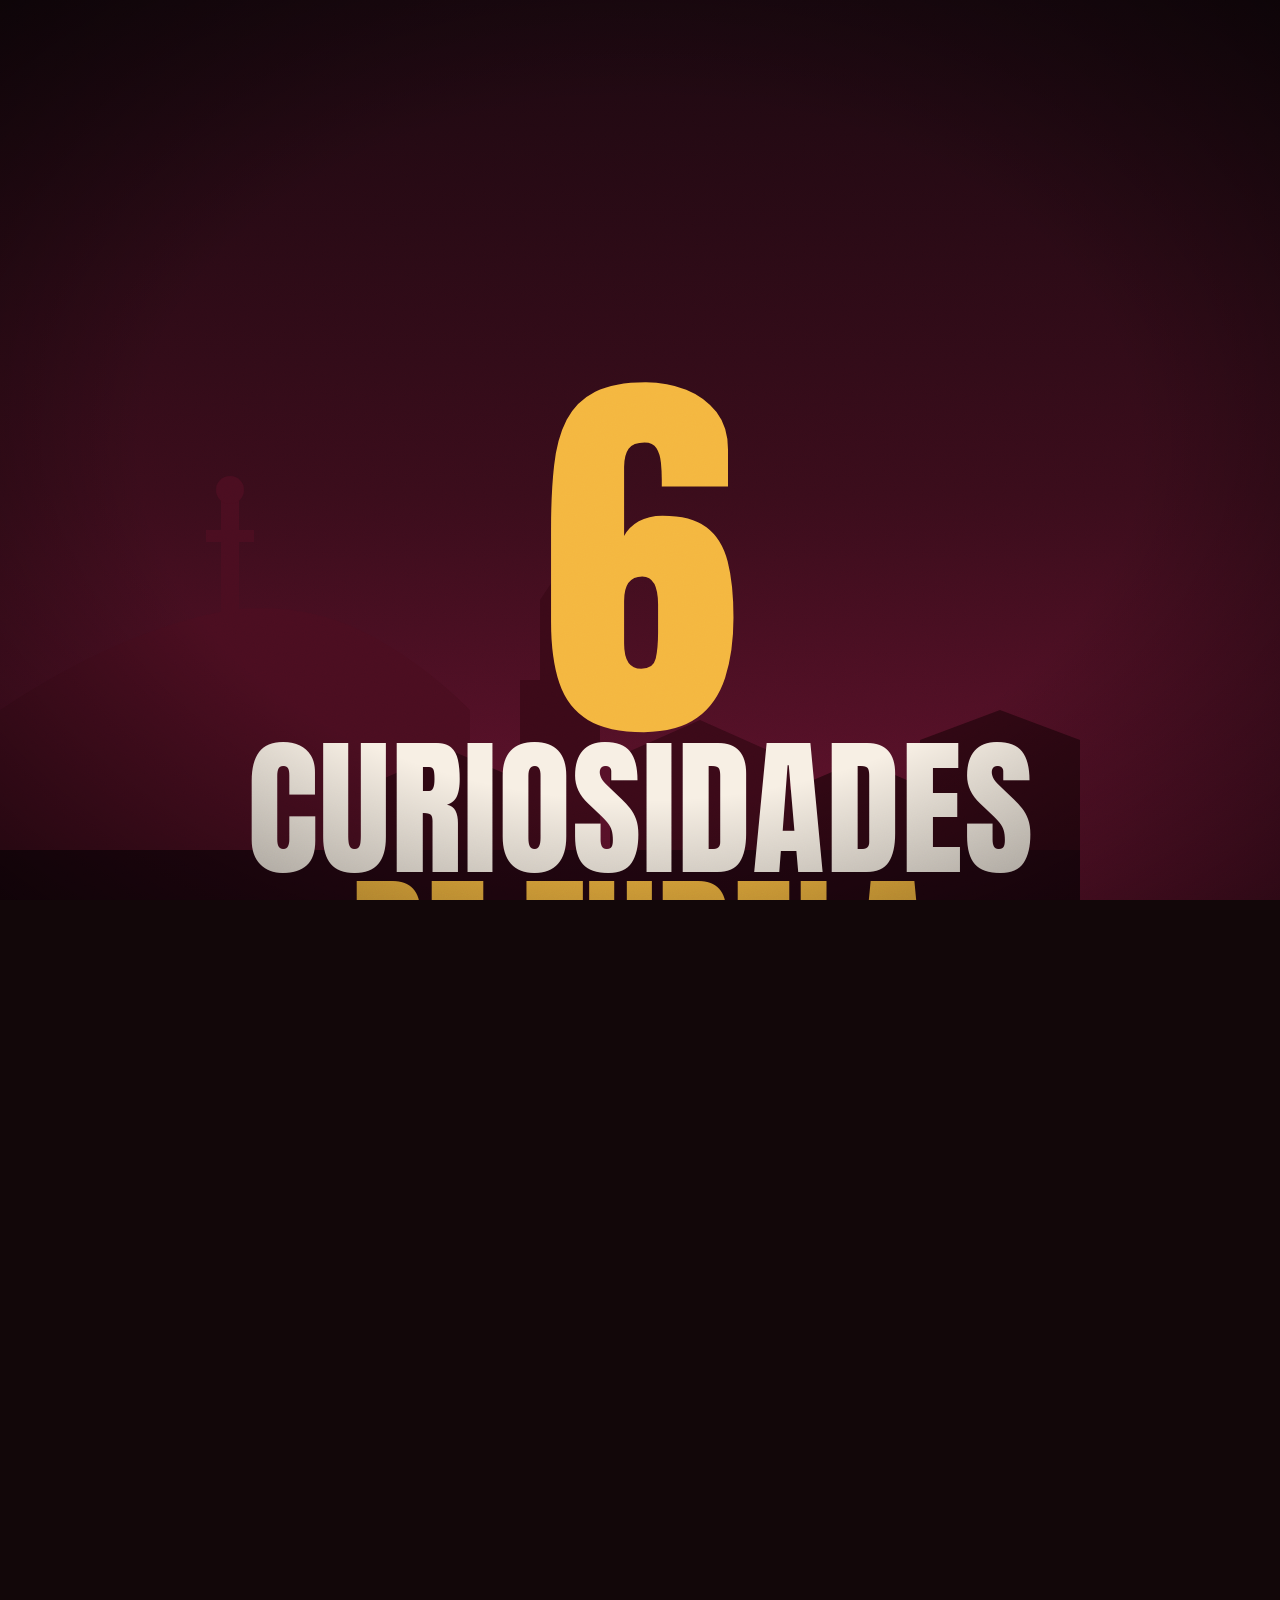
<file: reels/casa-alberto/src/reel3-tudela.html>
<!doctype html>
<html lang="es">
<head>
<meta charset="utf-8">
<title>Reel 3 · Curiosidades de Tudela</title>
<link rel="stylesheet" href="../assets/common.css">
<style>
  #bg { position: absolute; inset: 0; background: linear-gradient(180deg, #1c0810 0%, #3a0c1b 55%, #64122e 100%); }
  #sun { position: absolute; left: 50%; top: 1230px; width: 760px; height: 760px; margin-left: -380px; border-radius: 50%;
    background: radial-gradient(circle, #ffcf6e 0%, #f4b740 35%, rgba(244,183,64,0) 70%); opacity: .55; }
  svg#skyline { position: absolute; left: 0; bottom: 0; width: 1080px; height: 520px; }

  #hook { position: absolute; left: 0; right: 0; top: 380px; text-align: center; }
  #hook .n { font-size: 400px; color: var(--gold); line-height: .9; display: inline-block; }
  #hook .a { font-size: 150px; color: var(--cream); display: inline-block; }
  #hook .b { font-size: 70px; color: var(--cream); display: inline-block; margin-top: 30px; }
  #hook .c { display: inline-block; margin-top: 40px; font-size: 64px; color: var(--ink); background: var(--gold); padding: 10px 34px 16px; border-radius: 18px; }

  #dots { position: absolute; left: 50%; top: 230px; transform: translateX(-50%); display: flex; gap: 18px; opacity: 0; }
  #dots i { width: 120px; height: 12px; border-radius: 6px; background: rgba(247,239,228,.22); overflow: hidden; display: block; position: relative; }
  #dots i b { position: absolute; inset: 0; background: var(--gold); transform-origin: left; transform: scaleX(0); }

  .fact { position: absolute; inset: 0; opacity: 0; }
  .fact .num { position: absolute; left: 50%; top: 270px; transform: translateX(-50%); font-size: 560px; color: transparent;
    -webkit-text-stroke: 6px rgba(244,183,64,.35); white-space: nowrap; }
  .fact svg.icon { position: absolute; left: 50%; top: 430px; width: 620px; height: 560px; margin-left: -310px; overflow: visible; }
  .fact .ttl { position: absolute; left: 60px; right: 60px; top: 1030px; text-align: center; font-size: 112px; color: var(--cream); }
  .fact .ttl em { font-style: normal; color: var(--gold); }
  .fact .txt { position: absolute; left: 90px; right: 90px; top: 1290px; text-align: center; font-size: 50px; line-height: 1.32; font-weight: 600; color: #f1e3d6; }
  .fact .kicker { position: absolute; left: 0; right: 0; top: 330px; text-align: center; font-size: 56px; color: var(--gold); letter-spacing: 6px; }

  /* map */
  #map { position: absolute; inset: 0; opacity: 0; background: #f3eadf; overflow: hidden; }
  #map > svg { position: absolute; left: 0; top: 0; width: 1080px; height: 1920px; }
  #mapTitle { position: absolute; left: 0; right: 0; top: 230px; text-align: center; font-size: 66px; color: var(--wine); letter-spacing: 3px; }
  #mapTitle b { display: block; font-size: 150px; color: var(--ink); letter-spacing: 1px; font-weight: 400; }
  #pinCard { position: absolute; left: 50%; top: 1290px; background: #fff; color: var(--ink); border-radius: 36px; padding: 28px 40px 28px 30px;
    display: flex; gap: 28px; align-items: center; box-shadow: 0 30px 60px rgba(60,10,20,.35); white-space: nowrap; opacity: 0; }
  #pinCard .logo { width: 150px; height: 150px; flex: none; }
  #pinCard .n { font-size: 60px; font-weight: 900; }
  #pinCard .a { font-size: 40px; color: #6b5a5f; font-weight: 600; }
</style>
</head>
<body>
<div id="stage">
  <div id="bg"></div>
  <div id="sun"></div>
  <svg id="skyline" viewBox="0 0 1080 520" preserveAspectRatio="none">
    <!-- Cerro de Santa Bárbara with the Corazón de Jesús monument, cathedral tower and rooftops -->
    <path d="M 0 330 Q 120 250 230 230 Q 300 222 360 250 Q 420 280 470 330 L 470 520 L 0 520 Z" fill="#4a0d20"/>
    <rect x="221" y="120" width="18" height="112" fill="#4a0d20"/>
    <rect x="206" y="150" width="48" height="12" fill="#4a0d20"/>
    <circle cx="230" cy="110" r="14" fill="#4a0d20"/>
    <path d="M 520 520 L 520 300 L 540 300 L 540 220 L 560 190 L 580 220 L 580 300 L 600 300 L 600 520 Z" fill="#3b0918"/>
    <path d="M 610 520 L 610 380 L 700 340 L 790 380 L 790 520 Z" fill="#3b0918"/>
    <path d="M 380 520 L 380 400 L 450 370 L 520 400 L 520 520 Z M 790 520 L 790 410 L 860 380 L 930 410 L 930 520 Z M 920 520 L 920 360 L 1000 330 L 1080 360 L 1080 520 Z" fill="#300713"/>
    <rect x="0" y="470" width="1080" height="50" fill="#230510"/>
  </svg>

  <div id="hook">
    <div><span class="n anton">6</span></div>
    <div><span class="a anton">curiosidades</span></div>
    <div><span class="a anton" style="color:var(--gold)">de Tudela</span></div>
    <div><span class="b anton">que (seguro) no sabías</span></div>
    <div><span class="c marker">¡la última da hambre! 😋</span></div>
  </div>

  <div id="dots"><i><b></b></i><i><b></b></i><i><b></b></i><i><b></b></i><i><b></b></i><i><b></b></i></div>

  <!-- 1 -->
  <div class="fact" id="f1">
    <div class="num anton">01</div>
    <svg class="icon" viewBox="0 0 620 560">
      <g class="draw">
        <path d="M 130 540 L 130 300 A 180 180 0 1 1 490 300 L 490 540" fill="none" stroke="#f7efe4" stroke-width="14"/>
        <g class="voussoirs"></g>
        <path d="M 190 540 L 190 300 A 120 120 0 1 1 430 300 L 430 540" fill="none" stroke="#f4b740" stroke-width="10"/>
      </g>
      <text x="310" y="330" text-anchor="middle" font-family="Anton" font-size="120" fill="#f4b740">802</text>
    </svg>
    <div class="ttl anton">Nació en el año <em>802</em></div>
    <div class="txt">Tudela fue fundada en época andalusí. ¡Más de 1.200 años de historia en sus calles!</div>
  </div>

  <!-- 2 -->
  <div class="fact" id="f2">
    <div class="num anton">02</div>
    <svg class="icon" viewBox="0 0 620 560">
      <g fill="none" stroke-linejoin="round">
        <path d="M 60 540 L 60 260 Q 60 60 310 10 Q 560 60 560 260 L 560 540" stroke="#f7efe4" stroke-width="12"/>
        <path d="M 120 540 L 120 280 Q 120 120 310 75 Q 500 120 500 280 L 500 540" stroke="#f4b740" stroke-width="10"/>
        <path d="M 180 540 L 180 300 Q 180 180 310 140 Q 440 180 440 300 L 440 540" stroke="#f7efe4" stroke-width="10"/>
        <path d="M 240 540 L 240 320 Q 240 240 310 205 Q 380 240 380 320 L 380 540" stroke="#f4b740" stroke-width="10"/>
      </g>
      <g class="figs"></g>
    </svg>
    <div class="ttl anton">La <em>Puerta</em> del Juicio</div>
    <div class="txt">La portada de su catedral tiene más de 100 grupos esculpidos sobre el Juicio Final.</div>
  </div>

  <!-- 3 -->
  <div class="fact" id="f3">
    <div class="num anton">03</div>
    <svg class="icon" viewBox="0 0 620 560">
      <path d="M 0 140 L 0 560 L 110 560 L 110 160 Z M 510 220 L 510 560 L 620 560 L 620 200 Z" fill="#4a0d20" stroke="#f7efe4" stroke-width="6"/>
      <line x1="60" y1="150" x2="560" y2="230" stroke="#f7efe4" stroke-width="5" stroke-dasharray="2 0"/>
      <g id="angel">
        <line x1="0" y1="0" x2="0" y2="40" stroke="#f7efe4" stroke-width="4"/>
        <path d="M -6 70 C -90 20 -130 60 -150 110 C -100 100 -60 110 -10 100 Z" fill="#fff"/>
        <path d="M 6 70 C 90 20 130 60 150 110 C 100 100 60 110 10 100 Z" fill="#fff"/>
        <circle cx="0" cy="58" r="22" fill="#ffd9b5"/>
        <ellipse cx="0" cy="30" rx="24" ry="7" fill="none" stroke="#f4b740" stroke-width="5"/>
        <path d="M -30 80 L 30 80 L 45 190 L -45 190 Z" fill="#f7efe4"/>
      </g>
      <g class="stars"></g>
    </svg>
    <div class="ttl anton">Un <em>ángel</em> que vuela</div>
    <div class="txt">Cada Domingo de Resurrección, un niño vestido de ángel desciende sobre la Plaza de los Fueros.</div>
  </div>

  <!-- 4 -->
  <div class="fact" id="f4">
    <div class="num anton">04</div>
    <svg class="icon" viewBox="0 0 620 560">
      <g id="choke" transform="translate(310 300)"></g>
    </svg>
    <div class="ttl anton">Reina de la <em>verdura</em></div>
    <div class="txt">Alcachofas, cogollos, espárragos… La huerta de la Ribera es famosa en toda España.</div>
  </div>

  <!-- 5 -->
  <div class="fact" id="f5">
    <div class="num anton">05</div>
    <svg class="icon" viewBox="0 0 620 560">
      <defs><linearGradient id="dune" x1="0" y1="0" x2="0" y2="1"><stop offset="0" stop-color="#e8a55a"/><stop offset="1" stop-color="#a35a24"/></linearGradient></defs>
      <circle id="bsun" cx="460" cy="160" r="80" fill="#f4b740"/>
      <path d="M 0 560 L 0 470 Q 160 430 300 460 Q 470 420 620 450 L 620 560 Z" fill="#7a3a17"/>
      <path d="M 250 460 L 262 330 L 238 300 L 250 230 L 290 160 L 330 160 L 370 230 L 382 300 L 358 330 L 370 460 Z" fill="url(#dune)" stroke="#f7efe4" stroke-width="6" stroke-linejoin="round"/>
      <path d="M 262 330 L 358 330 M 250 230 L 370 230" stroke="#7a3a17" stroke-width="6"/>
      <g id="dragon" fill="#f7efe4">
        <path d="M 0 0 C 30 -10 50 -6 70 0 C 50 -40 20 -50 -10 -60 C 10 -40 10 -20 0 0 Z"/>
        <path d="M 0 0 C -30 -10 -50 -6 -70 0 C -50 -40 -20 -50 10 -60 C -10 -40 -10 -20 0 0 Z"/>
        <path d="M -10 0 L 60 6 L 40 -4 Z"/>
      </g>
    </svg>
    <div class="ttl anton">Tierra de <em>dragones</em></div>
    <div class="txt">Las Bardenas Reales, a un paso de Tudela, fueron escenario de Juego de Tronos.</div>
  </div>

  <!-- 6: map -->
  <div id="map">
    <svg viewBox="0 0 1080 1920">
      <g id="streets" stroke="#ffffff" stroke-linecap="round" fill="none"></g>
      <path id="river" d="M -50 1700 C 200 1600 300 1750 520 1660 S 900 1500 1130 1560" stroke="#a8c8e0" stroke-width="70" fill="none"/>
      <path id="route" d="M 160 1560 L 160 1180 L 420 1180 L 420 980 L 640 980 L 640 860" stroke="#931237" stroke-width="18" fill="none" stroke-linecap="round" stroke-linejoin="round" stroke-dasharray="14 22"/>
      <circle id="you" cx="160" cy="1560" r="22" fill="#2d7ff9" stroke="#fff" stroke-width="8"/>
      <g id="pin" transform="translate(640 860)">
        <ellipse cx="0" cy="6" rx="34" ry="12" fill="rgba(0,0,0,.25)"/>
        <g id="pinBody">
          <path d="M 0 0 C -20 -40 -70 -80 -70 -140 A 70 70 0 1 1 70 -140 C 70 -80 20 -40 0 0 Z" fill="#931237" stroke="#fff" stroke-width="8"/>
          <circle cx="0" cy="-140" r="30" fill="#fff"/>
        </g>
      </g>
      <circle id="ripple" cx="640" cy="860" r="40" fill="none" stroke="#931237" stroke-width="8"/>
    </svg>
    <div id="mapTitle" class="anton">06 · La más importante<b>De tapa en tapa</b></div>
    <div id="pinCard">
      <div class="logo"></div>
      <div><div class="n">Casa Alberto</div><div class="a">C/ Muro 27 · Tudela</div></div>
    </div>
  </div>

  <div id="end" data-headline="Te esperamos 🍻"></div>
</div>

<script src="../assets/common.js"></script>
<script>
window.DURATION = 29;
const FACT_START = 2.9, FACT_LEN = 3.65;
const T = { map: FACT_START + 5 * FACT_LEN, end: FACT_START + 5 * FACT_LEN + 4.6 };
const NS = 'http://www.w3.org/2000/svg';
const el = (tag, attrs = {}, parent) => {
  const e = document.createElementNS(NS, tag);
  for (const [k, v] of Object.entries(attrs)) e.setAttribute(k, v);
  if (parent) parent.appendChild(e);
  return e;
};

window.SFX = [
  { t: 0.05, type: 'hit' }, { t: .5, type: 'pop' }, { t: .8, type: 'pop' }, { t: 1.2, type: 'pop' }, { t: 1.6, type: 'pop' },
  ...[0, 1, 2, 3, 4].flatMap(i => [{ t: FACT_START + i * FACT_LEN - .25, type: 'whoosh', dur: .5 }, { t: FACT_START + i * FACT_LEN + .2, type: 'hit', gain: .5 }]),
  { t: T.map - .25, type: 'whoosh' }, { t: T.map + 2.3, type: 'pop' }, { t: T.map + 2.5, type: 'ding' },
  { t: T.end - 1, type: 'riser', dur: 1 }, { t: T.end, type: 'impact' },
];
window.MUSIC = { style: 'upbeat', bpm: 118 };

window.addEventListener('DOMContentLoaded', () => {
  // horseshoe-arch voussoirs, alternating like Andalusian arches
  const v = $('#f1 .voussoirs');
  for (let k = 0; k <= 16; k++) {
    const a0 = Math.PI * (-.15 + k * 1.3 / 17), a1 = a0 + Math.PI * 1.3 / 17;
    const p = (r, a) => `${310 - Math.cos(a) * r} ${300 - Math.sin(a) * r}`;
    el('path', { d: `M ${p(126, a0)} L ${p(174, a0)} A 174 174 0 0 1 ${p(174, a1)} L ${p(126, a1)} A 126 126 0 0 0 ${p(126, a0)} Z`, fill: k % 2 ? '#931237' : '#f7efe4', class: 'vs' }, v);
  }
  // little sculpted figures on the portal
  const figs = $('#f2 .figs'), r = mulberry32(9);
  [[90, 1], [150, 1], [210, 1]].forEach(([inset]) => {
    for (let k = 0; k < 9; k++) {
      const a = Math.PI * (k / 8);
      const rx = 250 - inset * .9, ry = 230 - inset * .9;
      const x = 310 - Math.cos(a) * rx, y = 330 - Math.sin(a) * ry;
      el('circle', { cx: x, cy: y, r: 9, fill: '#f7efe4', class: 'fig' }, figs);
    }
  });
  // sparkles behind the angel
  const st = $('#f3 .stars');
  for (let k = 0; k < 14; k++) el('circle', { cx: 120 + r() * 380, cy: 60 + r() * 420, r: 3 + r() * 5, fill: '#f4b740', class: 'star' }, st);
  // artichoke: layered petals
  const ch = $('#choke');
  el('path', { d: 'M -12 170 Q -18 230 -40 260 L -10 260 Q 8 230 12 170 Z', fill: '#4f7a2a' }, ch);
  const rows = [[3, 80, 150], [4, 130, 100], [5, 160, 45], [5, 150, -10], [4, 115, -65], [3, 70, -115]];
  rows.forEach(([n, w, y], ri) => {
    for (let k = 0; k < n; k++) {
      const x = (k - (n - 1) / 2) * (w * 2 / n);
      el('path', { class: 'petal', 'data-row': ri, d: `M ${x - w / n - 14} ${y + 40} Q ${x} ${y - 90} ${x + w / n + 14} ${y + 40} Q ${x} ${y + 70} ${x - w / n - 14} ${y + 40} Z`,
        fill: ['#4f7f28', '#5f8f2e', '#6fa036', '#7bab3c', '#88b648', '#98c456'][ri], stroke: '#3e5f1c', 'stroke-width': 5 }, ch);
    }
  });
  // map streets: a stylised old-town grid
  const s = $('#streets'), rr = mulberry32(3);
  for (let k = 0; k < 14; k++) el('path', { d: `M -50 ${300 + k * 120 + rr() * 30} L 1130 ${280 + k * 120 + rr() * 60}`, 'stroke-width': 18 + (k % 4 === 0 ? 16 : 0) }, s);
  for (let k = 0; k < 10; k++) el('path', { d: `M ${40 + k * 120 + rr() * 30} 200 L ${20 + k * 120 + rr() * 60} 1800`, 'stroke-width': 18 + (k % 3 === 0 ? 14 : 0) }, s);
  for (let k = 0; k < 18; k++) el('rect', { x: rr() * 1000, y: 300 + rr() * 1300, width: 40 + rr() * 80, height: 40 + rr() * 80, rx: 8, fill: '#e3d6c6', stroke: 'none' }, s);
});

function factEnv(i, t) {
  const a = FACT_START + i * FACT_LEN, b = a + FACT_LEN;
  const pin = prog(t, a - .15, .4, E.outExpo);
  const pout = prog(t, b - .3, .3, E.inExpo);
  return { a, pin, pout, on: t > a - .2 && t < b + .05 };
}

window.renderFrame = function (t) {
  // ---------- hook ----------
  const hookOut = prog(t, FACT_START - .35, .3, E.inExpo);
  $('#hook').style.display = hookOut < 1 ? 'block' : 'none';
  $$('#hook span').forEach((s, i) => {
    const p = prog(t, .05 + i * .38, .45, E.outBack);
    style(s, { y: (1 - p) * 100 - hookOut * 300, s: .5 + .5 * p, o: clamp(p * 2) * (1 - hookOut), r: i === 4 ? -3 : 0 });
  });
  const sk = 1 - prog(t, FACT_START - .4, .6) * .6 + prog(t, T.map - .4, .4) * .6;
  $('#skyline').style.opacity = sk;
  $('#skyline').style.transform = `translateY(${(1 - prog(t, 0, 1.2)) * 200}px)`;
  $('#sun').style.transform = `translateY(${-prog(t, 0, 28, E.linear) * 260}px)`;

  // ---------- progress dots ----------
  const dIn = prog(t, FACT_START - .2, .4) * (1 - prog(t, T.map + .1, .3));
  $('#dots').style.opacity = dIn;
  $$('#dots b').forEach((b, i) => { b.style.transform = `scaleX(${clamp((t - FACT_START - i * FACT_LEN) / FACT_LEN)})`; });

  // ---------- facts ----------
  for (let i = 0; i < 5; i++) {
    const f = $(`#f${i + 1}`);
    const { a, pin, pout, on } = factEnv(i, t);
    f.style.display = on ? 'block' : 'none';
    if (!on) continue;
    f.style.opacity = 1;
    const x = (1 - pin) * 1080 - pout * 1080;
    f.style.transform = `translateX(${x}px) skewX(${(1 - pin) * -12 + pout * 12}deg)`;
    f.style.filter = (pin < .95 || pout > .05) ? `blur(${(1 - pin + pout) * 12}px)` : 'none';
    const lt = t - a;
    f.querySelector('.num').style.transform = `translateX(-50%) scale(${1 + lt * .03})`;
    const icon = f.querySelector('svg.icon');
    const ip = prog(t, a + .1, .6, E.outBack);
    icon.style.transform = `scale(${.6 + .4 * ip}) translateY(${Math.sin(lt * 2) * 8}px)`;
    icon.style.opacity = clamp(ip * 2);
    const tp = prog(t, a + .35, .5, E.outBack);
    style(f.querySelector('.ttl'), { y: (1 - tp) * 80, o: clamp(tp * 2) });
    const xp = prog(t, a + .7, .5);
    style(f.querySelector('.txt'), { y: (1 - xp) * 40, o: xp });
  }
  // per-icon details
  $$('#f1 .vs').forEach((v, k) => v.setAttribute('opacity', clamp((t - FACT_START - .2 - k * .05) * 6)));
  $$('#f2 .fig').forEach((c, k) => c.setAttribute('opacity', clamp((t - FACT_START - FACT_LEN - .3 - k * .04) * 5)));
  {
    const lt = clamp((t - FACT_START - 2 * FACT_LEN - .2) / 2.6);
    const e = E.inOutCubic(lt);
    const x = lerp(90, 520, e), y = lerp(155, 224, e);
    $('#angel').setAttribute('transform', `translate(${x} ${y}) rotate(${Math.sin(t * 5) * 4})`);
    $$('#f3 .star').forEach((s, k) => s.setAttribute('opacity', .3 + .7 * Math.abs(Math.sin(t * 3 + k))));
  }
  $$('#f4 .petal').forEach(p => {
    const row = +p.dataset.row;
    const k = prog(t, FACT_START + 3 * FACT_LEN + .1 + row * .12, .4, E.outBack);
    p.setAttribute('transform', `scale(${k})`);
  });
  {
    const lt = t - FACT_START - 4 * FACT_LEN;
    $('#dragon').setAttribute('transform', `translate(${lerp(-60, 680, clamp(lt / 3.4))} ${120 + Math.sin(lt * 3) * 25}) scale(${.9 + .15 * Math.sin(lt * 12)}, ${.6 + .5 * Math.abs(Math.sin(lt * 8))})`);
    $('#bsun').setAttribute('r', 80 + 6 * Math.sin(t * 2));
  }

  // ---------- map ----------
  const m = $('#map');
  const mIn = prog(t, T.map - .2, .5, E.outExpo);
  m.style.display = mIn > 0 && t < T.end + .3 ? 'block' : 'none';
  m.style.opacity = 1;
  m.style.clipPath = `circle(${mIn * 120}% at 50% 100%)`;
  const zoom = 1.25 - .25 * prog(t, T.map, 3.5, E.outCubic);
  m.querySelector(':scope > svg').style.transform = `scale(${zoom})`;
  m.querySelector(':scope > svg').style.transformOrigin = '640px 860px';
  const mt = prog(t, T.map + .2, .5, E.outBack);
  style($('#mapTitle'), { y: (1 - mt) * -80, o: clamp(mt * 2) });
  const route = $('#route');
  const len = 1390;
  const rp = prog(t, T.map + .4, 1.7, E.inOutCubic);
  route.style.strokeDasharray = `${len * rp} ${len}`;
  const pinP = prog(t, T.map + 2.0, .55, E.outBack);
  $('#pinBody').setAttribute('transform', `translate(0 ${(1 - pinP) * -500}) scale(${1 + .15 * Math.sin(clamp((t - T.map - 2.3) / .3) * Math.PI)}, ${1 - .15 * Math.sin(clamp((t - T.map - 2.3) / .3) * Math.PI)})`);
  $('#pin').setAttribute('opacity', clamp(pinP * 3));
  const rip = ((t - T.map - 2.4) % 1.2 + 1.2) % 1.2;
  $('#ripple').setAttribute('r', 40 + rip * 120);
  $('#ripple').setAttribute('opacity', t > T.map + 2.4 ? (1 - rip / 1.2) * .8 : 0);
  const pc = prog(t, T.map + 2.4, .5, E.outBack);
  $('#pinCard').style.opacity = clamp(pc * 2);
  $('#pinCard').style.transform = `translateX(-50%) translateY(${(1 - pc) * 60}px) scale(${.7 + .3 * pc})`;
  $('#you').setAttribute('r', 22 + 4 * Math.sin(t * 6));

  renderEnd(t, T.end);
  overlays(t, [[0.05, .25, .5], [T.end, .35, .9]]);
};
</script>
</body>
</html>
</file>
<file: reels/casa-alberto/assets/common.css>
@font-face { font-family: 'Anton'; src: url('fonts/Anton.woff2') format('woff2'); }
@font-face { font-family: 'Bebas Neue'; src: url('fonts/BebasNeue.woff2') format('woff2'); }
@font-face { font-family: 'Playfair'; font-style: italic; font-weight: 900; src: url('fonts/PlayfairDisplay-BlackItalic.woff2') format('woff2'); }
@font-face { font-family: 'Marker'; src: url('fonts/PermanentMarker.woff2') format('woff2'); }

:root {
  --wine: #931237;
  --wine-dark: #5c0a22;
  --wine-deep: #2a0610;
  --cream: #f7efe4;
  --gold: #f4b740;
  --gold-deep: #d9861e;
  --ink: #120709;
}

* { margin: 0; padding: 0; box-sizing: border-box; }
html, body { width: 1080px; height: 1920px; overflow: hidden; background: var(--ink); }
body { font-family: 'Inter', 'Noto Color Emoji', sans-serif; color: var(--cream); -webkit-font-smoothing: antialiased; }

#stage { position: absolute; inset: 0; overflow: hidden; }
.abs { position: absolute; }
.center { position: absolute; left: 50%; top: 50%; transform: translate(-50%, -50%); }
.anton { font-family: 'Anton', sans-serif; text-transform: uppercase; letter-spacing: 1px; line-height: .92; }
.bebas { font-family: 'Bebas Neue', sans-serif; letter-spacing: 2px; }
.marker { font-family: 'Marker', cursive; }
.playfair { font-family: 'Playfair', serif; font-style: italic; font-weight: 900; }
.emoji { font-family: 'Noto Color Emoji'; }

/* Film grain + vignette overlay shared by every reel */
#grain { position: absolute; inset: -50%; pointer-events: none; opacity: .07; mix-blend-mode: overlay; z-index: 900;
  background-image: url("data:image/svg+xml;utf8,<svg xmlns='http://www.w3.org/2000/svg' width='300' height='300'><filter id='n'><feTurbulence type='fractalNoise' baseFrequency='.9' numOctaves='3' stitchTiles='stitch'/></filter><rect width='100%' height='100%' filter='url(%23n)'/></svg>"); }
#vignette { position: absolute; inset: 0; pointer-events: none; z-index: 899;
  background: radial-gradient(ellipse at center, transparent 55%, rgba(0,0,0,.55) 100%); }
#flash { position: absolute; inset: 0; background: #fff; opacity: 0; z-index: 950; pointer-events: none; }

/* Shared end card */
#end { position: absolute; inset: 0; background: radial-gradient(circle at 50% 40%, #b0173f 0%, #7a0f2c 45%, #34060f 100%); opacity: 0; overflow: hidden; display: none; }
#rays { position: absolute; left: 50%; top: 40%; width: 3200px; height: 3200px; margin: -1600px 0 0 -1600px; opacity: .14;
  background: repeating-conic-gradient(from 0deg, #fff 0deg 7deg, transparent 7deg 22.5deg); border-radius: 50%; }
#endtop { position: absolute; left: 0; right: 0; top: 260px; text-align: center; font-size: 96px; }
#endlogo { position: absolute; left: 50%; top: 790px; width: 700px; height: 700px; filter: drop-shadow(0 30px 50px rgba(0,0,0,.45)); }
#addr { position: absolute; left: 0; right: 0; top: 1190px; text-align: center; font-size: 104px; color: var(--cream); }
#phone { position: absolute; left: 50%; top: 1340px; background: var(--cream); color: var(--wine); font-size: 70px; font-weight: 900; padding: 22px 56px; border-radius: 80px; white-space: nowrap; box-shadow: 0 14px 0 #c9b9a5; }
#tags { position: absolute; left: 0; right: 0; top: 1520px; text-align: center; font-size: 52px; color: var(--gold); }
.spark { position: absolute; left: 0; top: 0; width: 16px; height: 16px; border-radius: 50%; background: var(--gold); box-shadow: 0 0 18px var(--gold); }
</file>
